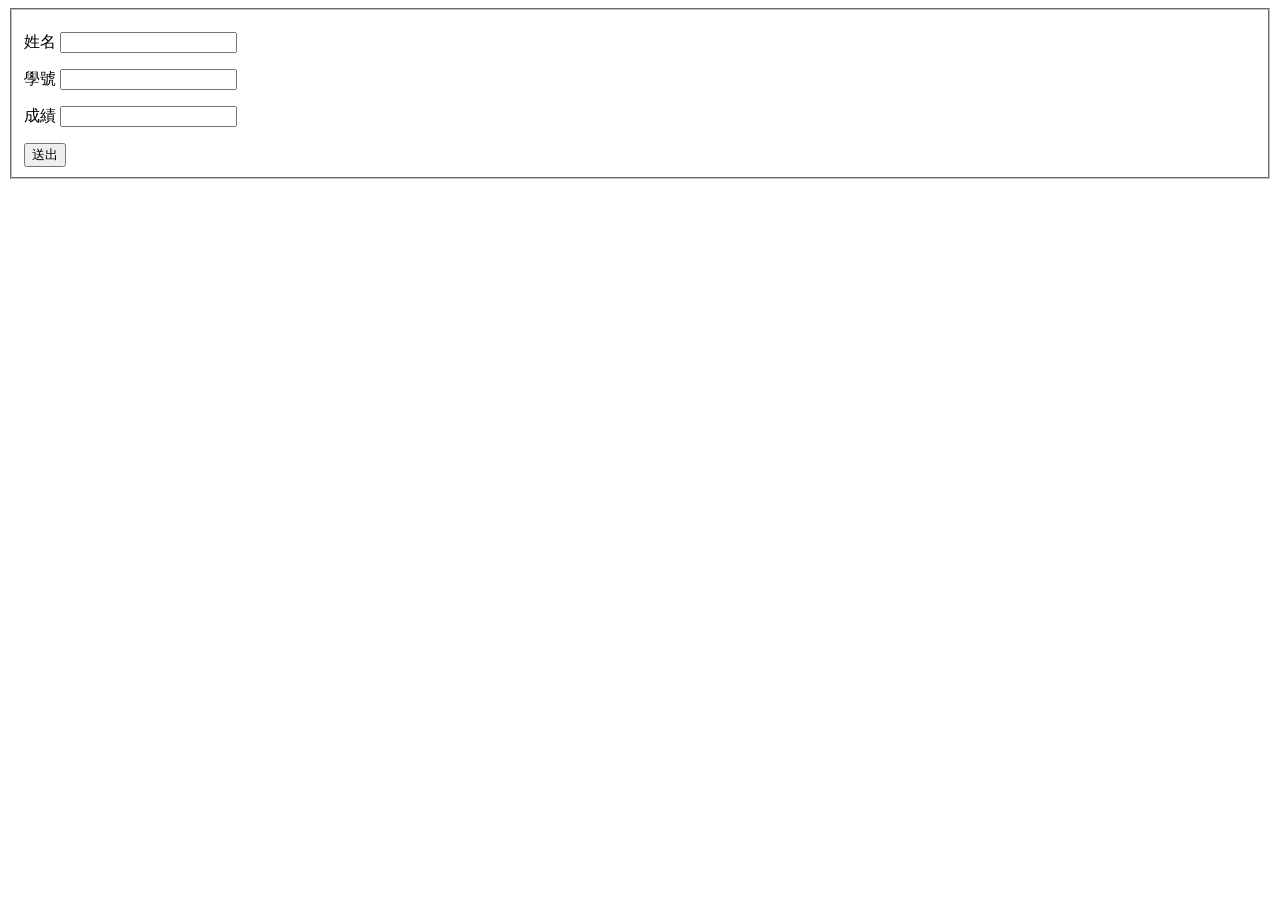
<file: 2024-0406learn.html>
<!DOCTYPE html>
<html lang="en">

<head>
    <meta charset="UTF-8">
    <meta name="viewport" content="width=device-width, initial-scale=1.0">
    <title>Document</title>
</head>

<body>
    <form action="2024-0406learn.php" method="post">
        <fieldset>
            <p>
                <label for="name">姓名</label>
                <input type="text" name="name" id="">
            </p>
            <p>
                <label for="number">學號</label>
                <input type="number" name="number" id="">
            </p>
            <p>
                <label for="score">成績</label>
                <input type="number" name="score" id="">
            </p>
            <input type="submit" value="送出">
        </fieldset>
    </form>
</body>

</html>
</file>
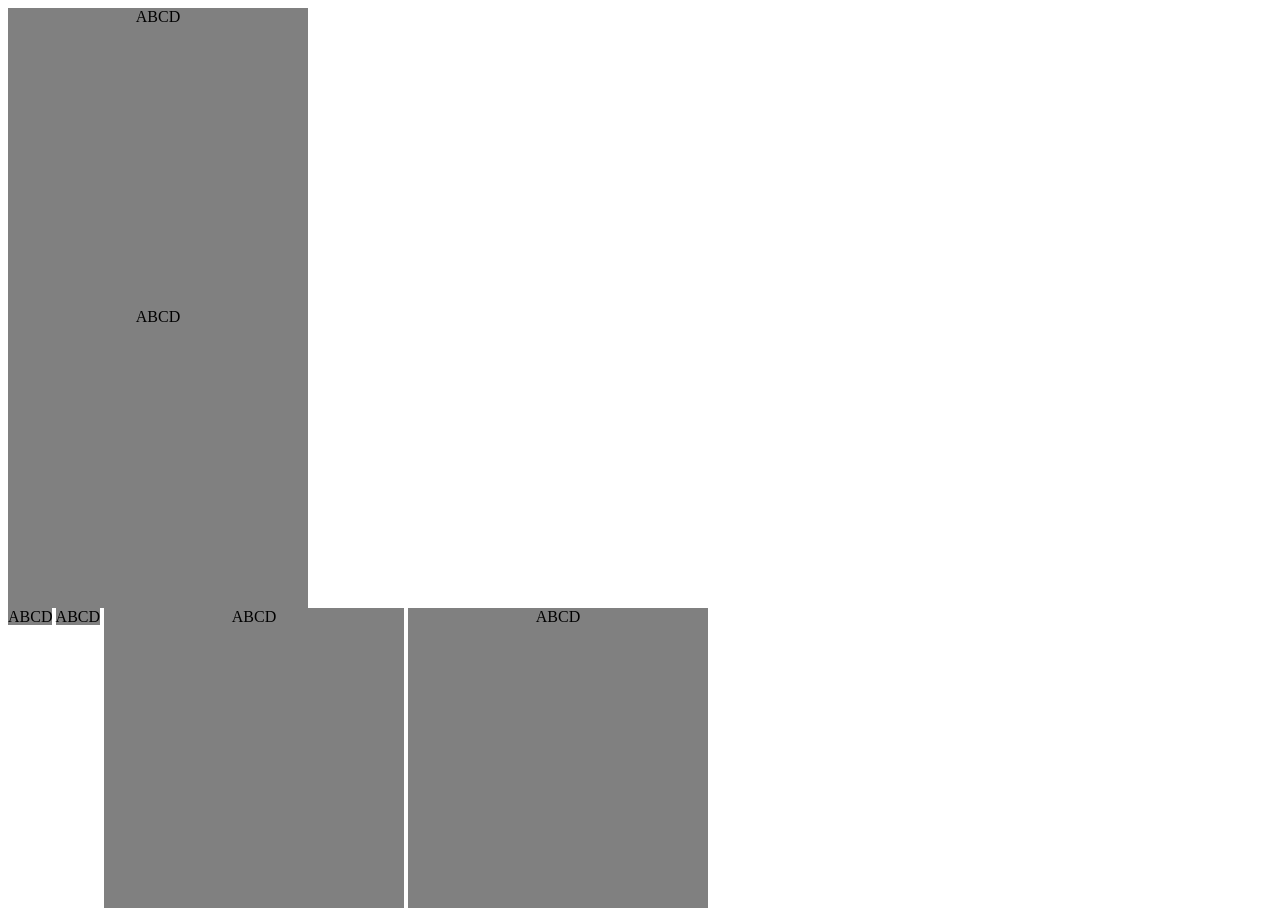
<file: 20240418/test.html>
<!DOCTYPE html>
<html lang="en">
<head>
  <meta charset="UTF-8">
  <meta name="viewport" content="width=device-width, initial-scale=1.0">
  <title>Document</title>
  <style>
    div {
      width: 300px;
      height: 300px;
      background: gray;
      text-align: center;
    }
    span {
      text-align: center;
      width: 300px;
      height: 300px;
      background: gray;
    }
    .inline-block {
      display: inline-block;
    }
  </style>
</head>
<body>
  <div>ABCD</div>
  <div>ABCD</div>
  <span>ABCD</span>
  <span>ABCD</span>
  <div class="inline-block">ABCD</div>
  <div class="inline-block">ABCD</div>
</body>
</html>
</file>
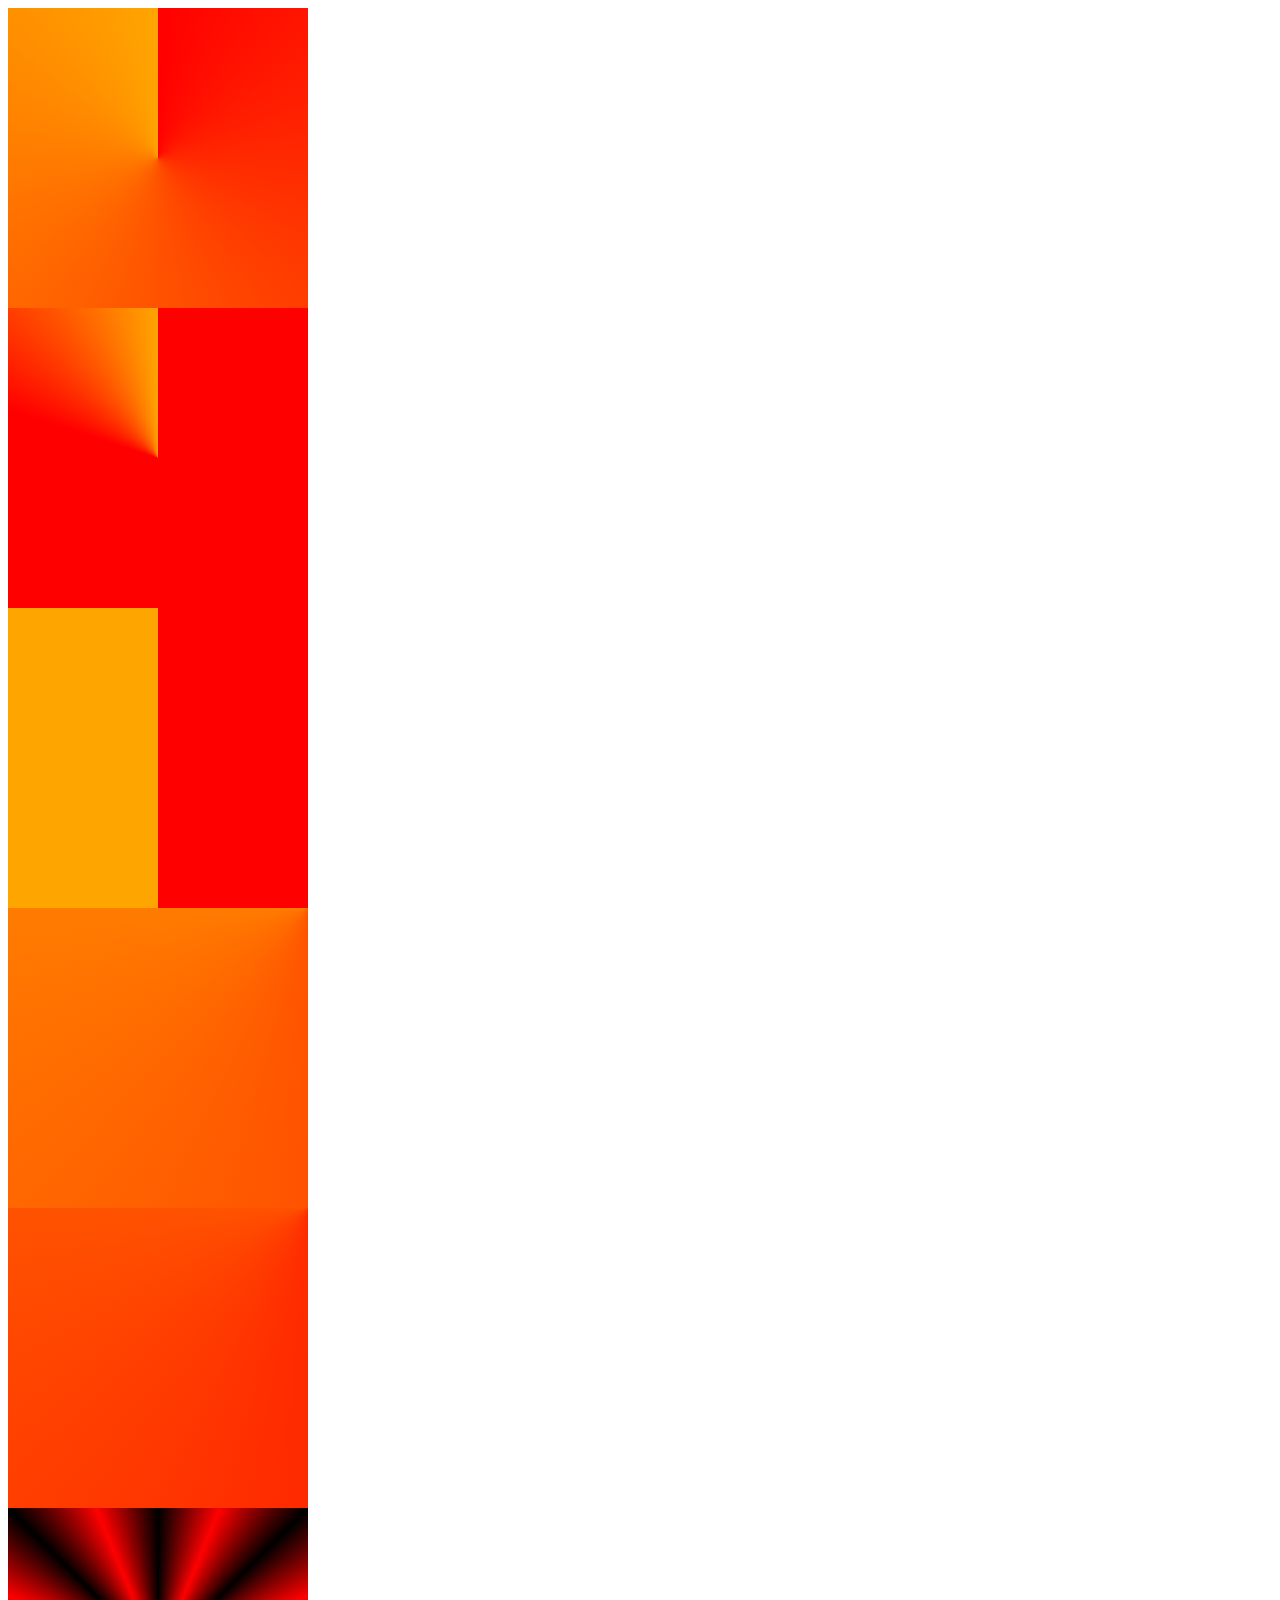
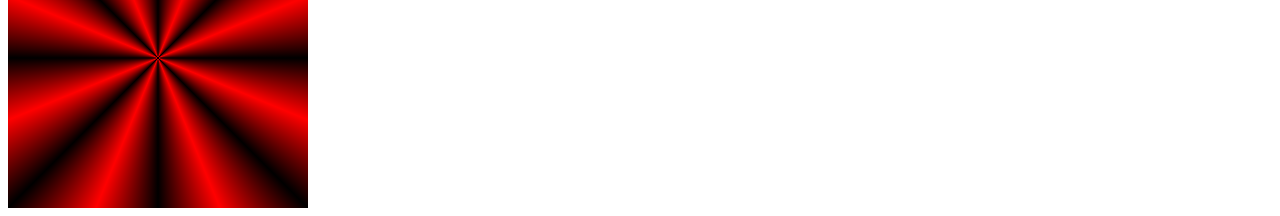
<file: 20240418/圓錐漸層.html>
<!DOCTYPE html>
<html lang="en">
<head>
  <meta charset="UTF-8">
  <meta name="viewport" content="width=device-width, initial-scale=1.0">
  <title>Document</title>
  <style>
    #div1 {
      width: 300px;
      height: 300px;
      background-image: conic-gradient(red, orange);
    }
    #div2 {
      width: 300px;
      height: 300px;
      /* background-image: conic-gradient(red 270deg, orange); */
      background-image: conic-gradient(red 80%, orange);
    }
    #div3 {
      width: 300px;
      height: 300px;
      /* background-image: conic-gradient(red 270deg, orange); */
      background-image: conic-gradient(red 50%, orange 50%);
    }
    #div4 {
      width: 300px;
      height: 300px;
      /* at 設定圓心位置 */
      background-image: conic-gradient(at right top, red, orange);
    }
    #div5 {
      width: 300px;
      height: 300px;
      /* from 設定第一個顏色的開始角度*/
      background-image: conic-gradient(from 90deg at right top, red, orange);
    }
    #div6 {
      width: 300px;
      height: 300px;
      background-image: repeating-conic-gradient(black 0deg, red 22.5deg, red 22.5deg, black 45deg);
      /* background-image: repeating-conic-gradient(black 0deg, black 22.5deg, red 22.5deg, red 45deg); */
    }
  </style>
</head>
<body>
  <div id="div1"></div>
  <div id="div2"></div>
  <div id="div3"></div>
  <div id="div4"></div>
  <div id="div5"></div>
  <div id="div6"></div>
</body>
</html>
</file>
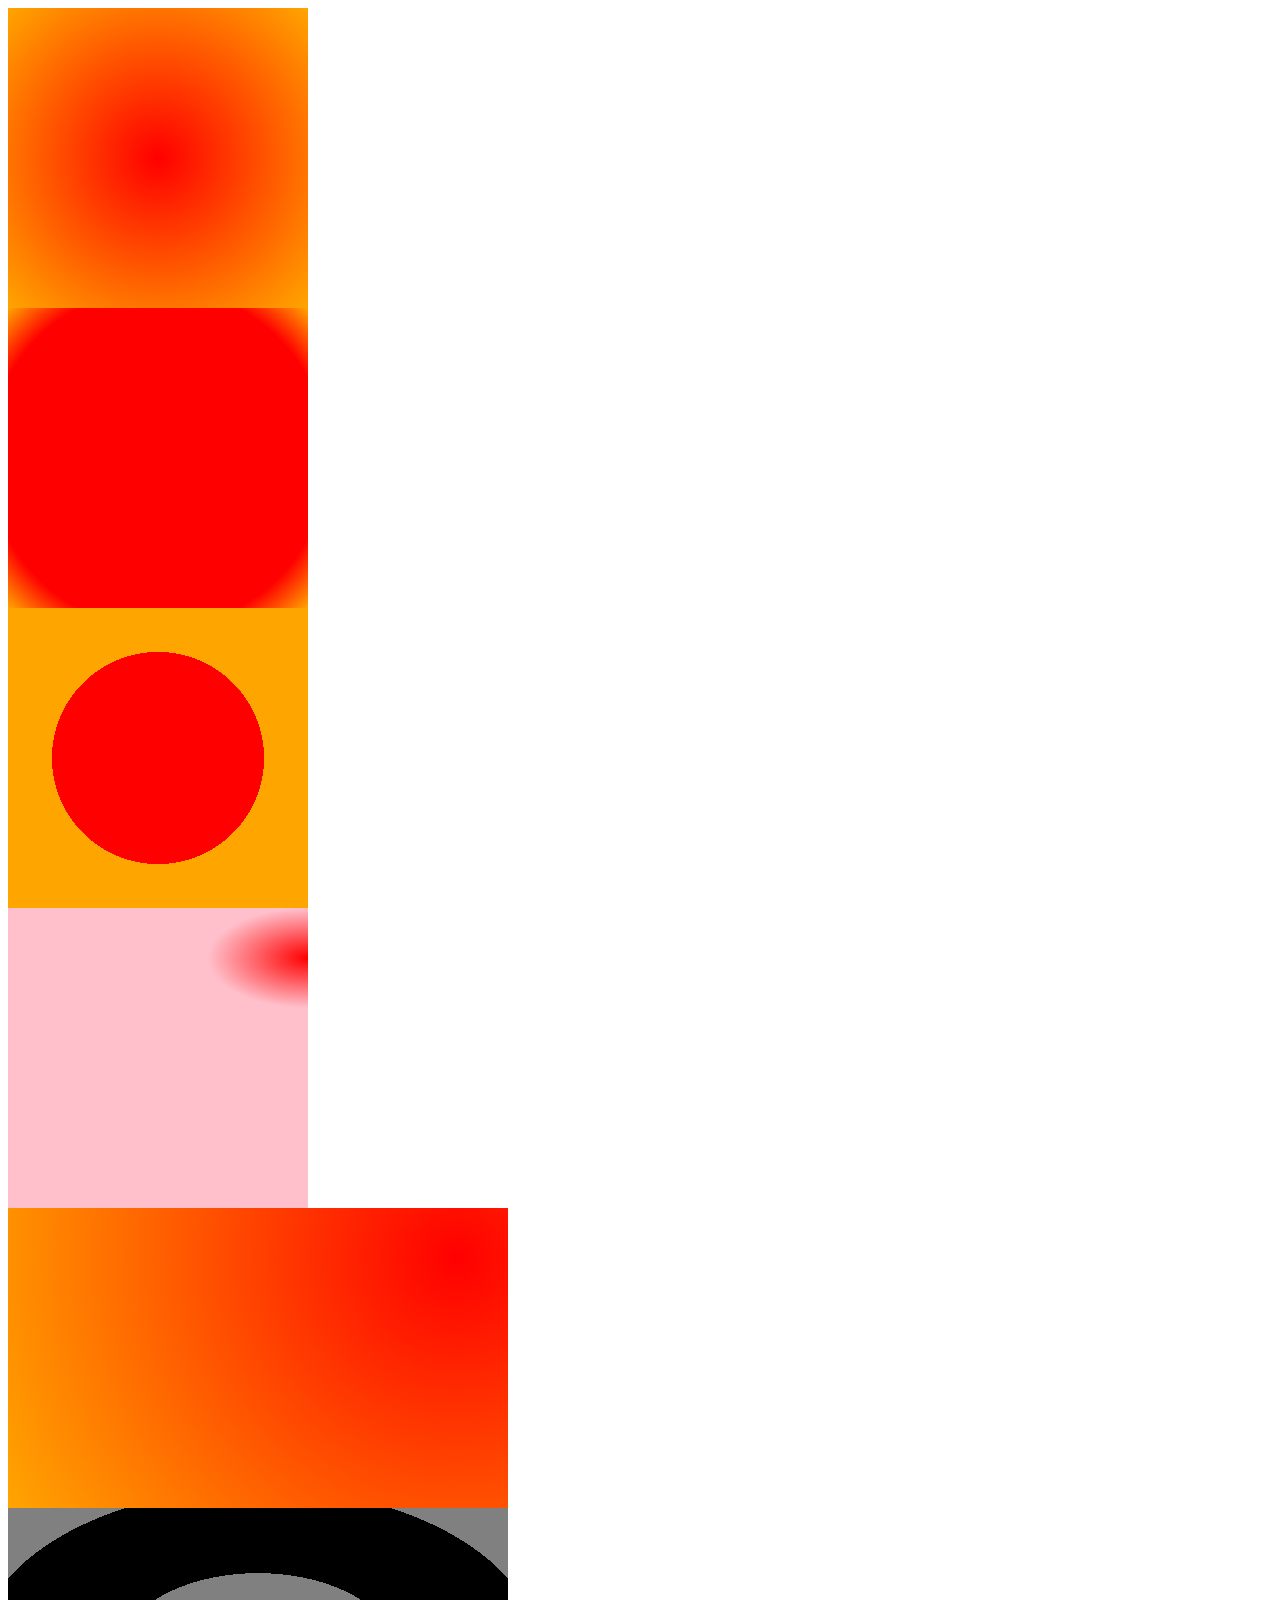
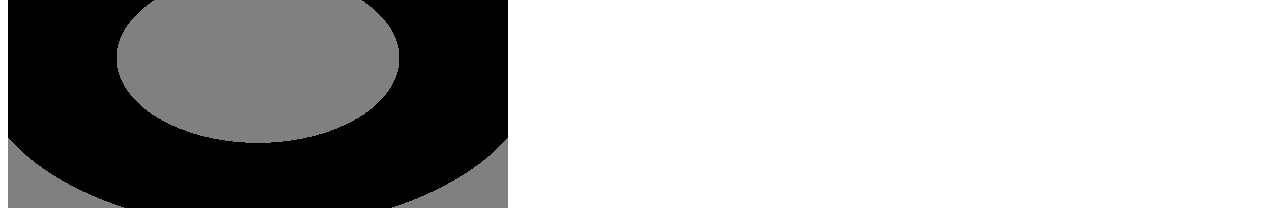
<file: 20240418/放射漸層.html>
<!DOCTYPE html>
<html lang="en">
<head>
  <meta charset="UTF-8">
  <meta name="viewport" content="width=device-width, initial-scale=1.0">
  <title>Document</title>
  <style>
    #div1 {
      width: 300px;
      height: 300px;
      background-image: radial-gradient(red, orange);
    }
    #div2 {
      width: 300px;
      height: 300px;
      background-image: radial-gradient(red 80%, orange);
    }
    #div3 {
      width: 300px;
      height: 300px;
      background-image: radial-gradient(red 50%, orange 50%);
    }
    #div4 {
      width: 300px;
      height: 300px;
      /* 
        radial-gradient(形狀 尺寸 at 位置, 顏色...)
        形狀 circle ellipse
        circle 尺寸: 一個參數當半徑
        ellipse 尺寸: 兩個參數代表寬高
      */
      background-image: radial-gradient(ellipse 100px 50px at right 50px, red, pink);
    }
    #div5 {
      width: 500px;
      height: 300px;
      /*
        圓形尺寸
        closest-corner 最近的角
        closest-side 最近的邊
        farthest-corner 最遠的角
        farthest-side 最遠的邊
      */
      /* background-image: radial-gradient(circle 50px at 450px 50px, red, orange); */
      background-image: radial-gradient(circle farthest-corner at 450px 50px, red, orange);
    }
    #div6 {
      width: 500px;
      height: 300px;
      background-image: repeating-radial-gradient(gray 0%, gray 40%, black 40%, black 80%);
    }
  </style>
</head>
<body>
  <div id="div1"></div>
  <div id="div2"></div>
  <div id="div3"></div>
  <div id="div4"></div>
  <div id="div5"></div>
  <div id="div6"></div>
</body>
</html>
</file>
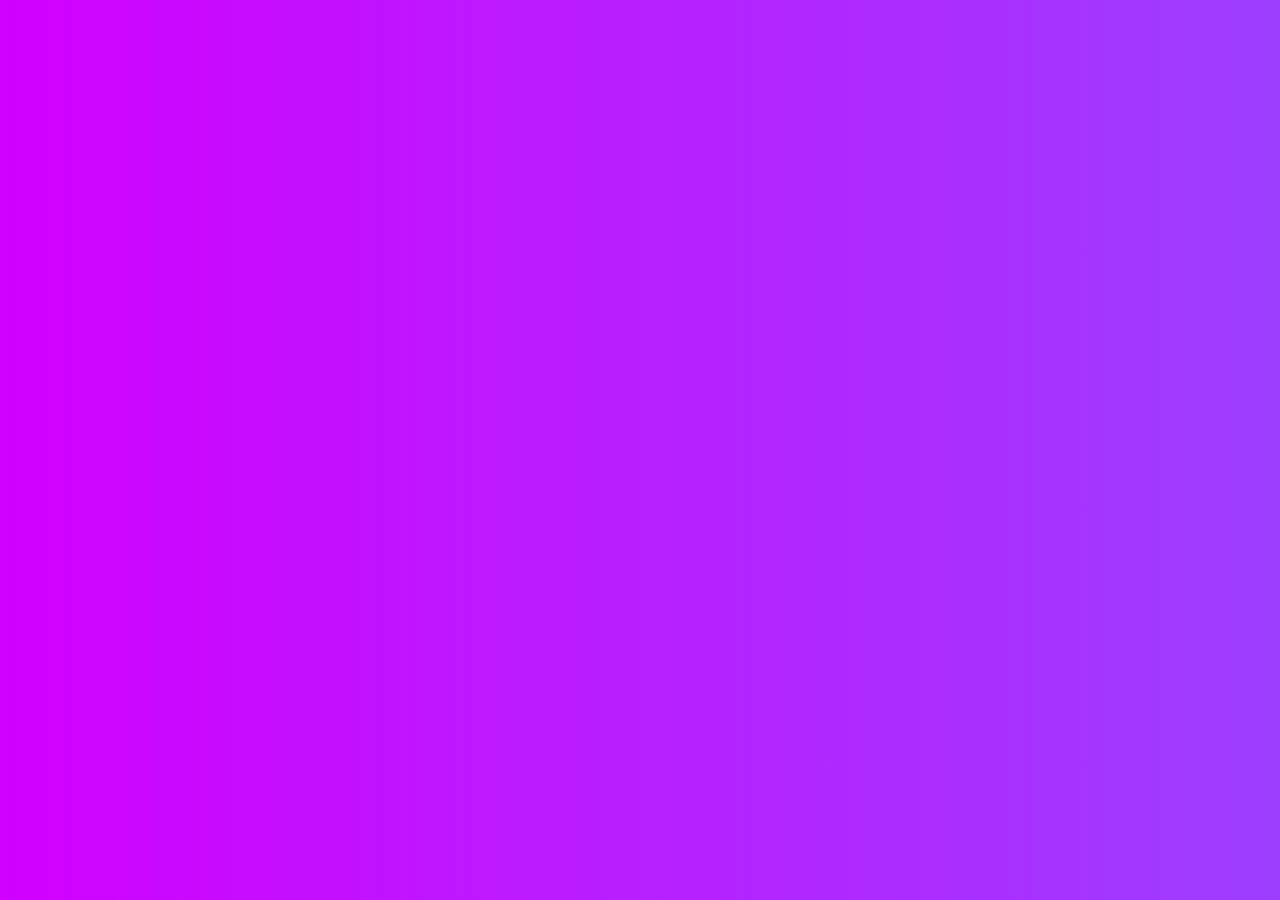
<file: 20240418/漸層動畫.html>
<!DOCTYPE html>
<html lang="en">
<head>
  <meta charset="UTF-8">
  <meta name="viewport" content="width=device-width, initial-scale=1.0">
  <title>Document</title>
  <style>
    body {
      margin: 0;
      background-image: linear-gradient(90deg, rgb(209, 0, 255), rgb(0, 249, 255));
      background-size: 400% 400%;
      width: 100vw;
      height: 100vh;
      animation: move 15s ease infinite;
    }
    @keyframes move {
      0% {
        background-position: 0% 50%;
      }
      50% {
        background-position: 100% 50%;
      }
      100% {
        background-position: 0% 50%;
      }
    }
  </style>
</head>
<body>
</body>
</html>
</file>
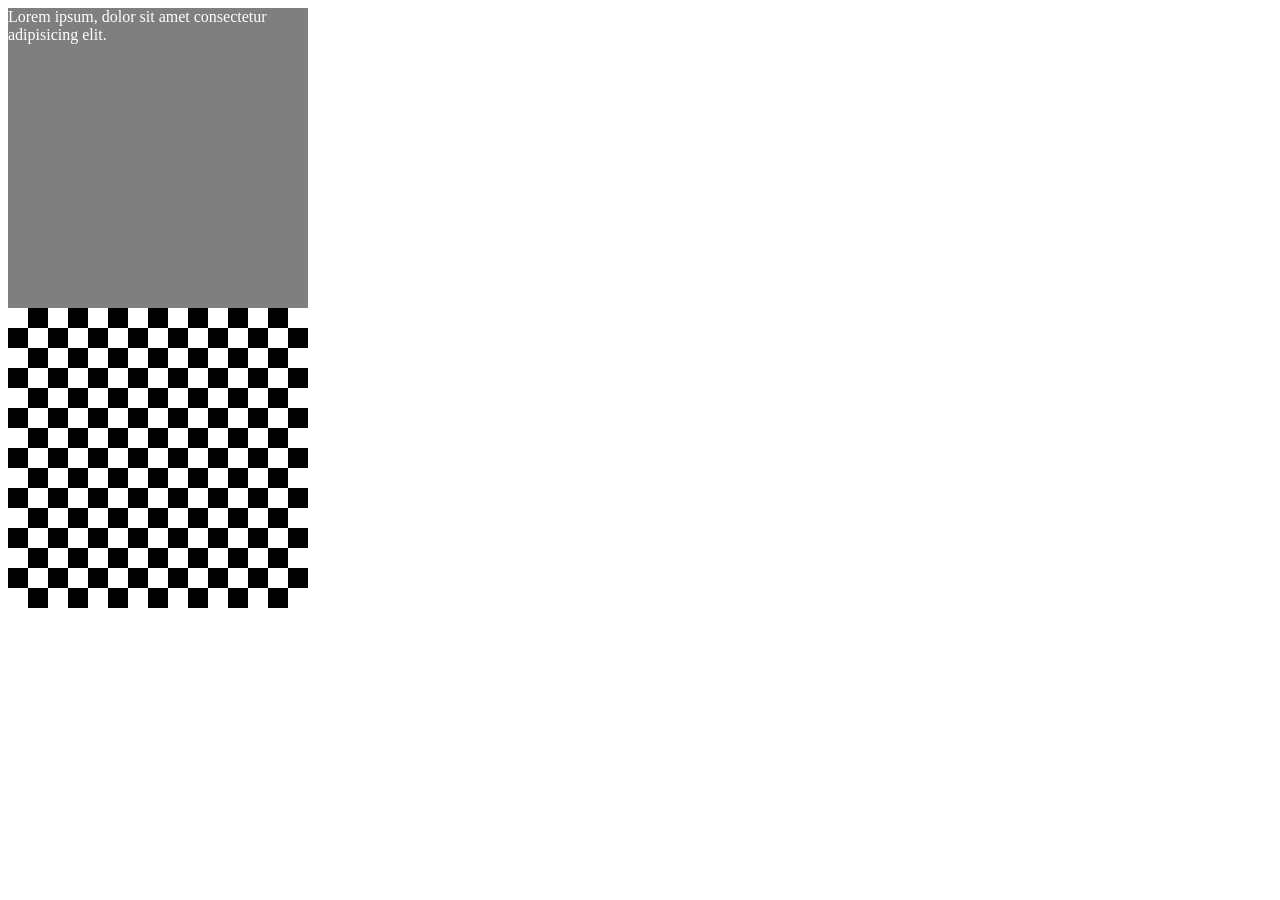
<file: 20240418/漸層應用.html>
<!DOCTYPE html>
<html lang="en">
<head>
  <meta charset="UTF-8">
  <meta name="viewport" content="width=device-width, initial-scale=1.0">
  <title>Document</title>
  <style>
    #div1 {
      width: 300px;
      height: 300px;
      background-image: linear-gradient(rgba(0,0,0,0.5), rgba(0,0,0,0.5)), url("https://picsum.photos/id/2/300/300");
      /* background-image: linear-gradient(to bottom right, rgba(0,0,0,0.5) 50%, transparent 50%), url("https://picsum.photos/id/2/300/300"); */
      color: white;
    }
    #div2 {
      width: 300px;
      height: 300px;
      background-image: repeating-conic-gradient(black 0deg, black 90deg, white 90deg, white 180deg);
      background-size: 40px 40px;
    }
  </style>
</head>
<body>
  <div id="div1">Lorem ipsum, dolor sit amet consectetur adipisicing elit.</div>
  <div id="div2"></div>
</body>
</html>
</file>
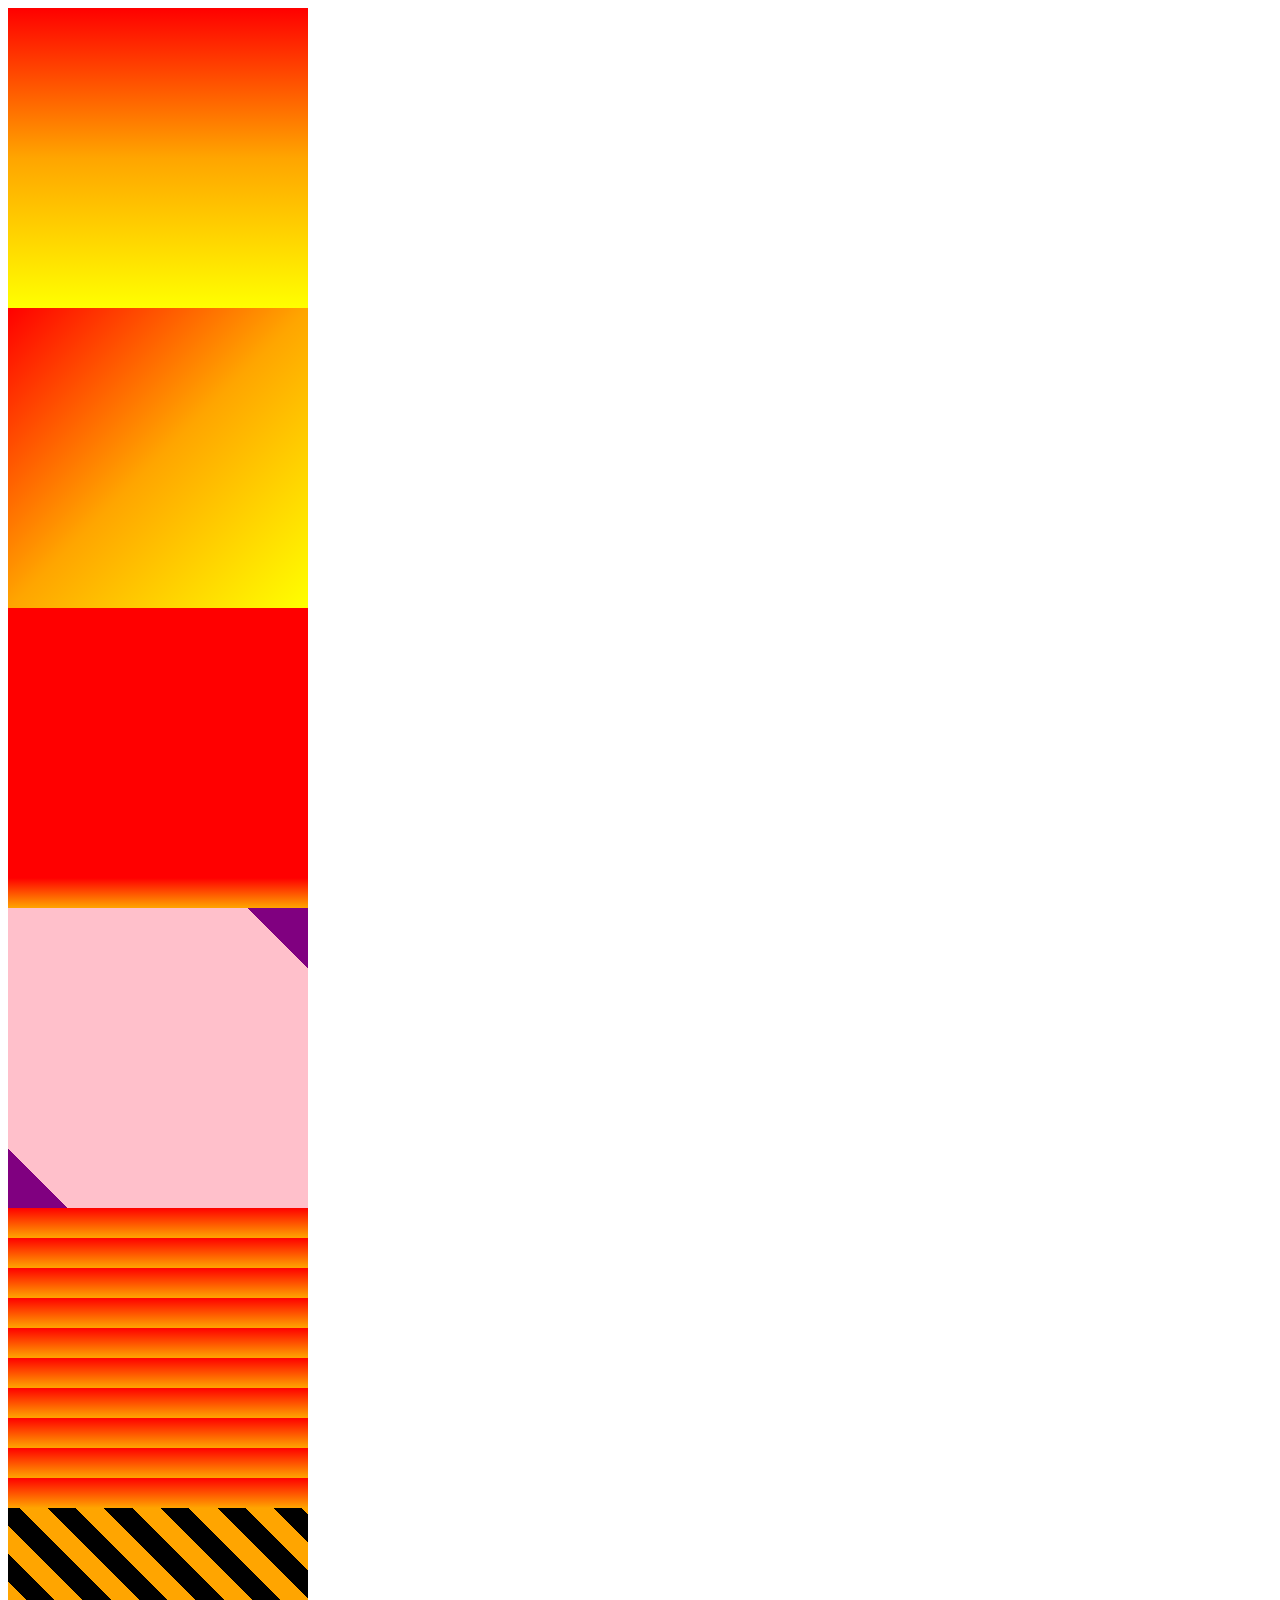
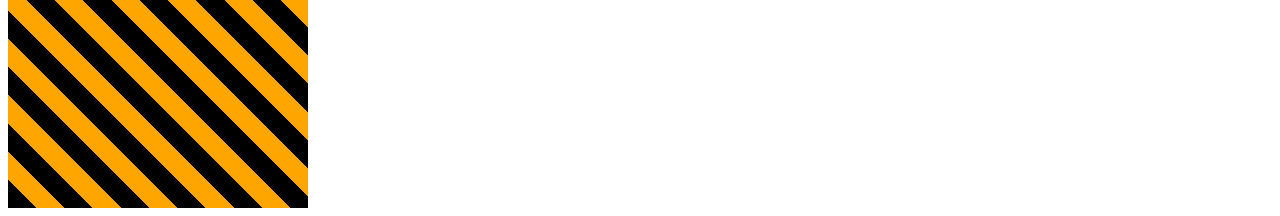
<file: 20240418/線性漸層.html>
<!DOCTYPE html>
<html lang="en">
<head>
  <meta charset="UTF-8">
  <meta name="viewport" content="width=device-width, initial-scale=1.0">
  <title>Document</title>
  <style>
    #div1 {
      width: 300px;
      height: 300px;
      /* linear-gradient 線性漸層 */
      /* linear-gradient(顏色1, 顏色2, ...) */
      background-image: linear-gradient(red, orange, yellow);
    }
    #div2 {
      width: 300px;
      height: 300px;
      /*
        to top = 0deg / 360deg
        to right = 90deg
        to bottom = 180deg
        to left = 270deg
      */
      /* background-image: linear-gradient(45deg, red, orange, yellow); */
      background-image: linear-gradient(to bottom right, red, orange, yellow);
    }
    #div3 {
      width: 300px;
      height: 300px;
      /* linear-gradient(顏色1 漸變位置, 顏色2 漸變位置...) */
      /* 漸變位置可以是 % 或是 px */
      /* background-image: linear-gradient(red 200px, orange); */
      background-image: linear-gradient(red 90%, orange);
    }
    #div4 {
      width: 300px;
      height: 300px;
      /* 如果漸變位置相同，會有明顯的分隔線 */
      /* background-image: linear-gradient(red 50%, orange 50%); */
      background-image: linear-gradient(45deg, purple 10%, pink 10%, pink 90%, purple 90%);
    }
    #div5 {
      width: 300px;
      height: 300px;
      /* repeating 重複 */
      /* 如果漸層不夠大，會重複填滿區域 */
      background-image: repeating-linear-gradient(red, orange 10%);
    }
    #div6 {
      width: 300px;
      height: 300px;
      background-image: repeating-linear-gradient(45deg, black 0px, black 20px, orange 20px, orange 40px);
    }
  </style>
</head>
<body>
  <div id="div1"></div>
  <div id="div2"></div>
  <div id="div3"></div>
  <div id="div4"></div>
  <div id="div5"></div>
  <div id="div6"></div>
</body>
</html>
</file>
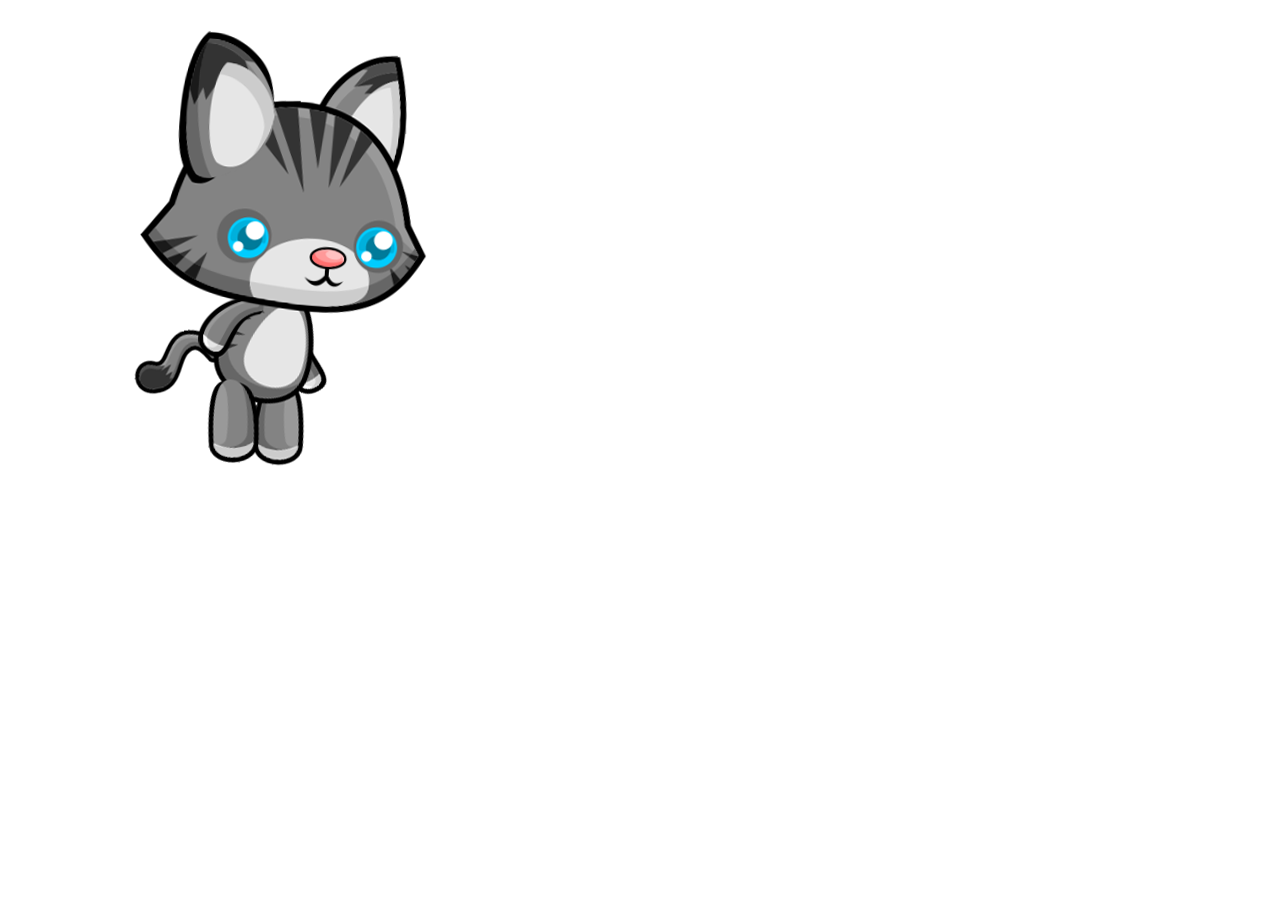
<file: 20240418/貓動畫.html>
<!DOCTYPE html>
<html lang="en">
<head>
  <meta charset="UTF-8">
  <meta name="viewport" content="width=device-width, initial-scale=1.0">
  <title>Document</title>
  <style>
    #cat {
      width: 545px;
      height: 480px;
      background-image: url(./cat.png);
      animation: move .7s steps(8, end) infinite;
    }
    @keyframes move {
      0% {
        background-position: 0 0;
      }
      100% {
        background-position: -4360px 0;
      }
    }
  </style>
</head>
<body>
  <div id="cat"></div>
</body>
</html>
</file>
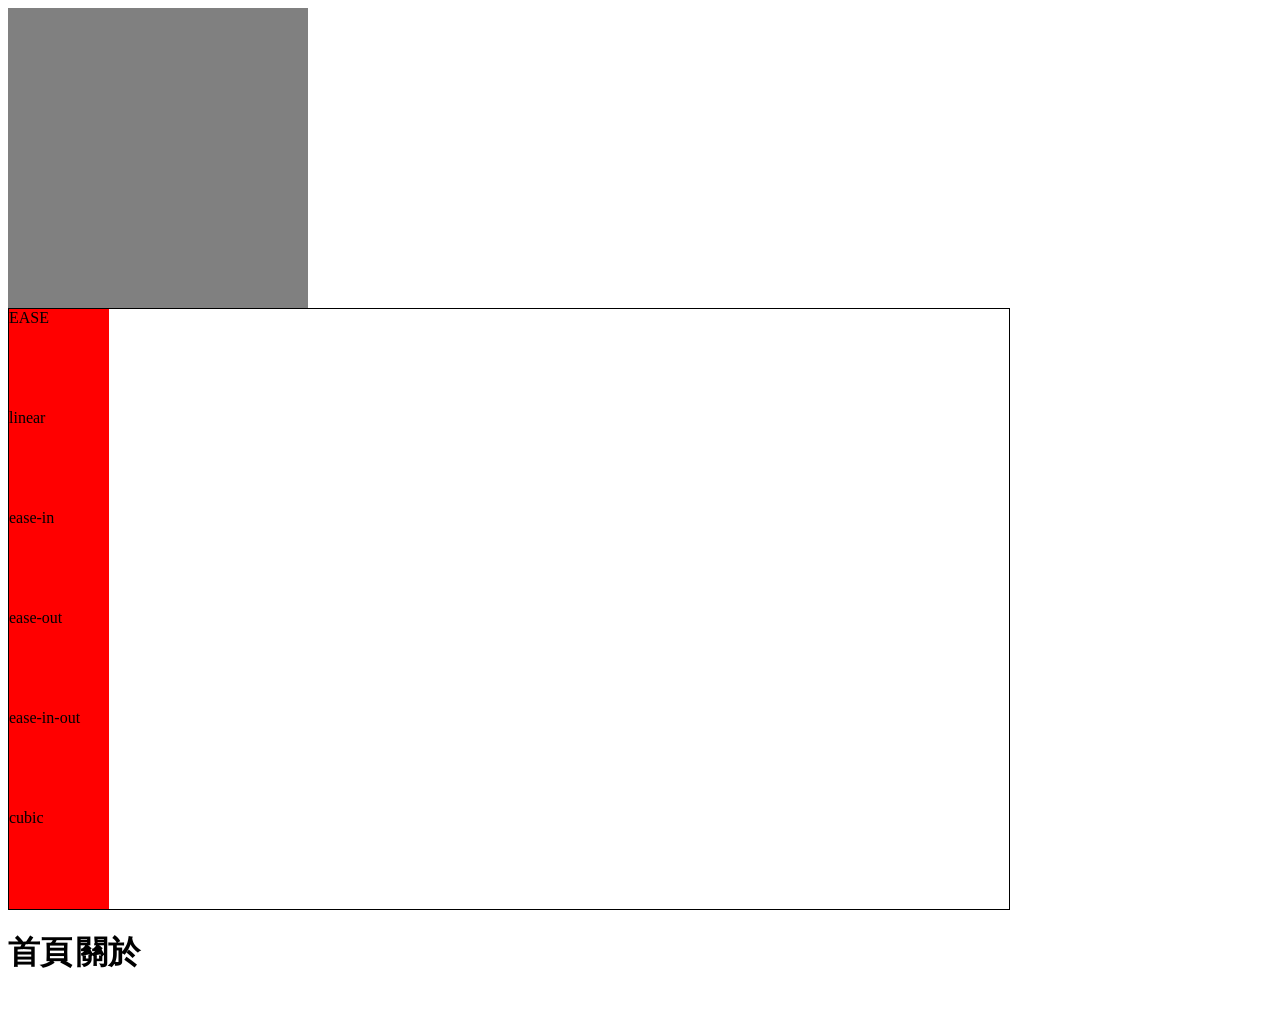
<file: 20240418/轉場.html>
<!DOCTYPE html>
<html lang="en">
<head>
  <meta charset="UTF-8">
  <meta name="viewport" content="width=device-width, initial-scale=1.0">
  <title>Document</title>
  <style>
    #div1 {
      width: 300px;
      height: 300px;
      background: gray;
      /* transition: 樣式1 時間 速度 延遲, 樣式2 時間 速度 延遲 */
      /* all 代表全部樣式 */
      transition: width 1s, background 2s;
    }
    #div1:hover {
      width: 500px;
      background: red;
    }
    #container {
      width: 1000px;
      height: 600px;
      border: 1px solid black;
      position: relative;
    }
    #container div {
      position: absolute;
      width: 100px;
      height: 100px;
      background: red;
      left: 0px;
    }
    #container:hover div {
      /* calc 不同尺寸單位的運算，四則運算符號前後都要有空白 */
      left: calc(100% - 100px);
    }
    #ease {
      transition: left 5s ease;
    }
    #linear {
      top: 100px;
      transition: left 5s linear;
    }
    #ease-in {
      top: 200px;
      transition: left 5s ease-in;
    }
    #ease-out {
      top: 300px;
      transition: left 5s ease-out;
    }
    #ease-in-out {
      top: 400px;
      transition: left 5s ease-in-out;
    }
    #cubic {
      top: 500px;
      /* https://cubic-bezier.com */
      transition: left 5s cubic-bezier(.53,1.18,.86,-0.42);
    }
    .nav::after {
      content: "";
      display: block;
      width: 0%;
      height: 5px;
      background: black;
      /* transition: width .5s ease 1s; */
      transition: width .5s;
      margin: auto;
    }
    .nav:hover::after {
      width: 100%;
    }
    h1 {
      display: inline-block;
    }
  </style>
</head>
<body>
  <div id="div1"></div>
  <div id="container">
    <div id="ease">EASE</div>
    <div id="linear">linear</div>
    <div id="ease-in">ease-in</div>
    <div id="ease-out">ease-out</div>
    <div id="ease-in-out">ease-in-out</div>
    <div id="cubic">cubic</div>
  </div>
  <h1 class="nav">首頁</h1>
  <h1 class="nav">關於</h1>
</body>
</html>
</file>
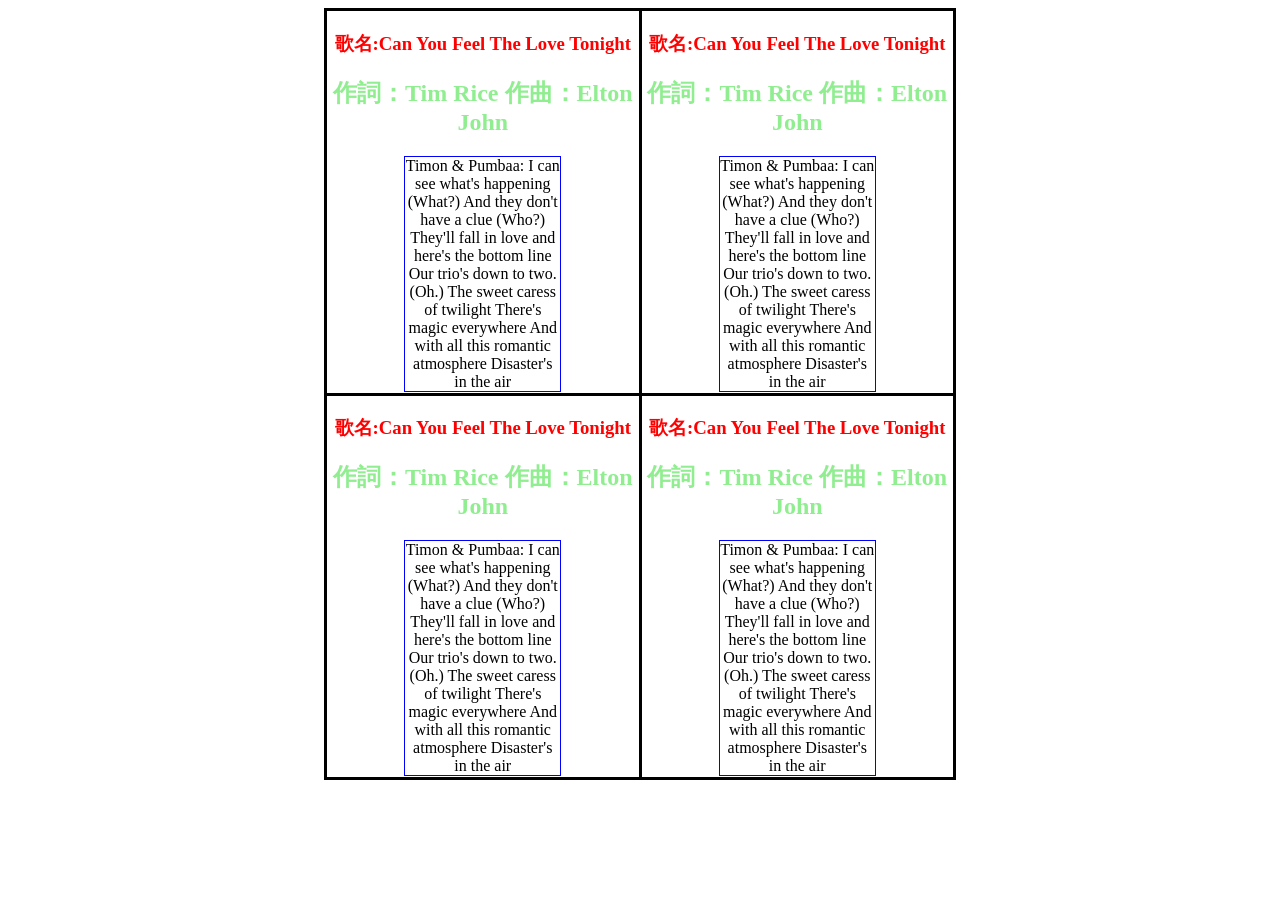
<file: html_learn/2024-0411schoo.html>
<!DOCTYPE html>
<html lang="en">

<head>
    <meta charset="UTF-8">
    <meta name="viewport" content="width=device-width, initial-scale=1.0">
    <title>Document</title>
    <style>
        * {
            overflow: hidden;
        }

        table {
            width: 50%;
            border-collapse: collapse;
            text-align: center;
            margin: auto;

        }

        tr,
        td {
            border: solid;
        }

        .container>.songname {
            color: red;
        }

        .container>.songindex {
            color: lightgreen;
        }

        .container>.song {
            border: 1px solid blue;
            width: 50%;
            margin: auto;
        }
    </style>
</head>

<body>

</body>
<table>
    <tr>
        <td>
            <div class="container">
                <h3 class="songname">歌名:Can You Feel The Love Tonight</h3>
                <h2 class="songindex">作詞：Tim Rice 作曲：Elton John</h2>
                <p class="song">Timon & Pumbaa:
                    I can see what's happening
                    (What?)
                    And they don't have a clue
                    (Who?)
                    They'll fall in love and here's the bottom line
                    Our trio's down to two.
                    (Oh.)
                    The sweet caress of twilight
                    There's magic everywhere
                    And with all this romantic atmosphere
                    Disaster's in the air</p>
            </div>
        </td>
        <td>
            <div class="container">
                <h3 class="songname">歌名:Can You Feel The Love Tonight</h3>
                <h2 class="songindex">作詞：Tim Rice 作曲：Elton John</h2>
                <p class="song">Timon & Pumbaa:
                    I can see what's happening
                    (What?)
                    And they don't have a clue
                    (Who?)
                    They'll fall in love and here's the bottom line
                    Our trio's down to two.
                    (Oh.)
                    The sweet caress of twilight
                    There's magic everywhere
                    And with all this romantic atmosphere
                    Disaster's in the air</p>
            </div>
        </td>
    </tr>
    <tr>
        <td>
            <div class="container">
                <h3 class="songname">歌名:Can You Feel The Love Tonight</h3>
                <h2 class="songindex">作詞：Tim Rice 作曲：Elton John</h2>
                <p class="song">Timon & Pumbaa:
                    I can see what's happening
                    (What?)
                    And they don't have a clue
                    (Who?)
                    They'll fall in love and here's the bottom line
                    Our trio's down to two.
                    (Oh.)
                    The sweet caress of twilight
                    There's magic everywhere
                    And with all this romantic atmosphere
                    Disaster's in the air</p>
            </div>
        </td>
        <td>
            <div class="container">
                <h3 class="songname">歌名:Can You Feel The Love Tonight</h3>
                <h2 class="songindex">作詞：Tim Rice 作曲：Elton John</h2>
                <p class="song">Timon & Pumbaa:
                    I can see what's happening
                    (What?)
                    And they don't have a clue
                    (Who?)
                    They'll fall in love and here's the bottom line
                    Our trio's down to two.
                    (Oh.)
                    The sweet caress of twilight
                    There's magic everywhere
                    And with all this romantic atmosphere
                    Disaster's in the air</p>
            </div>
        </td>
    </tr>
</table>


</div>

</html>
</file>
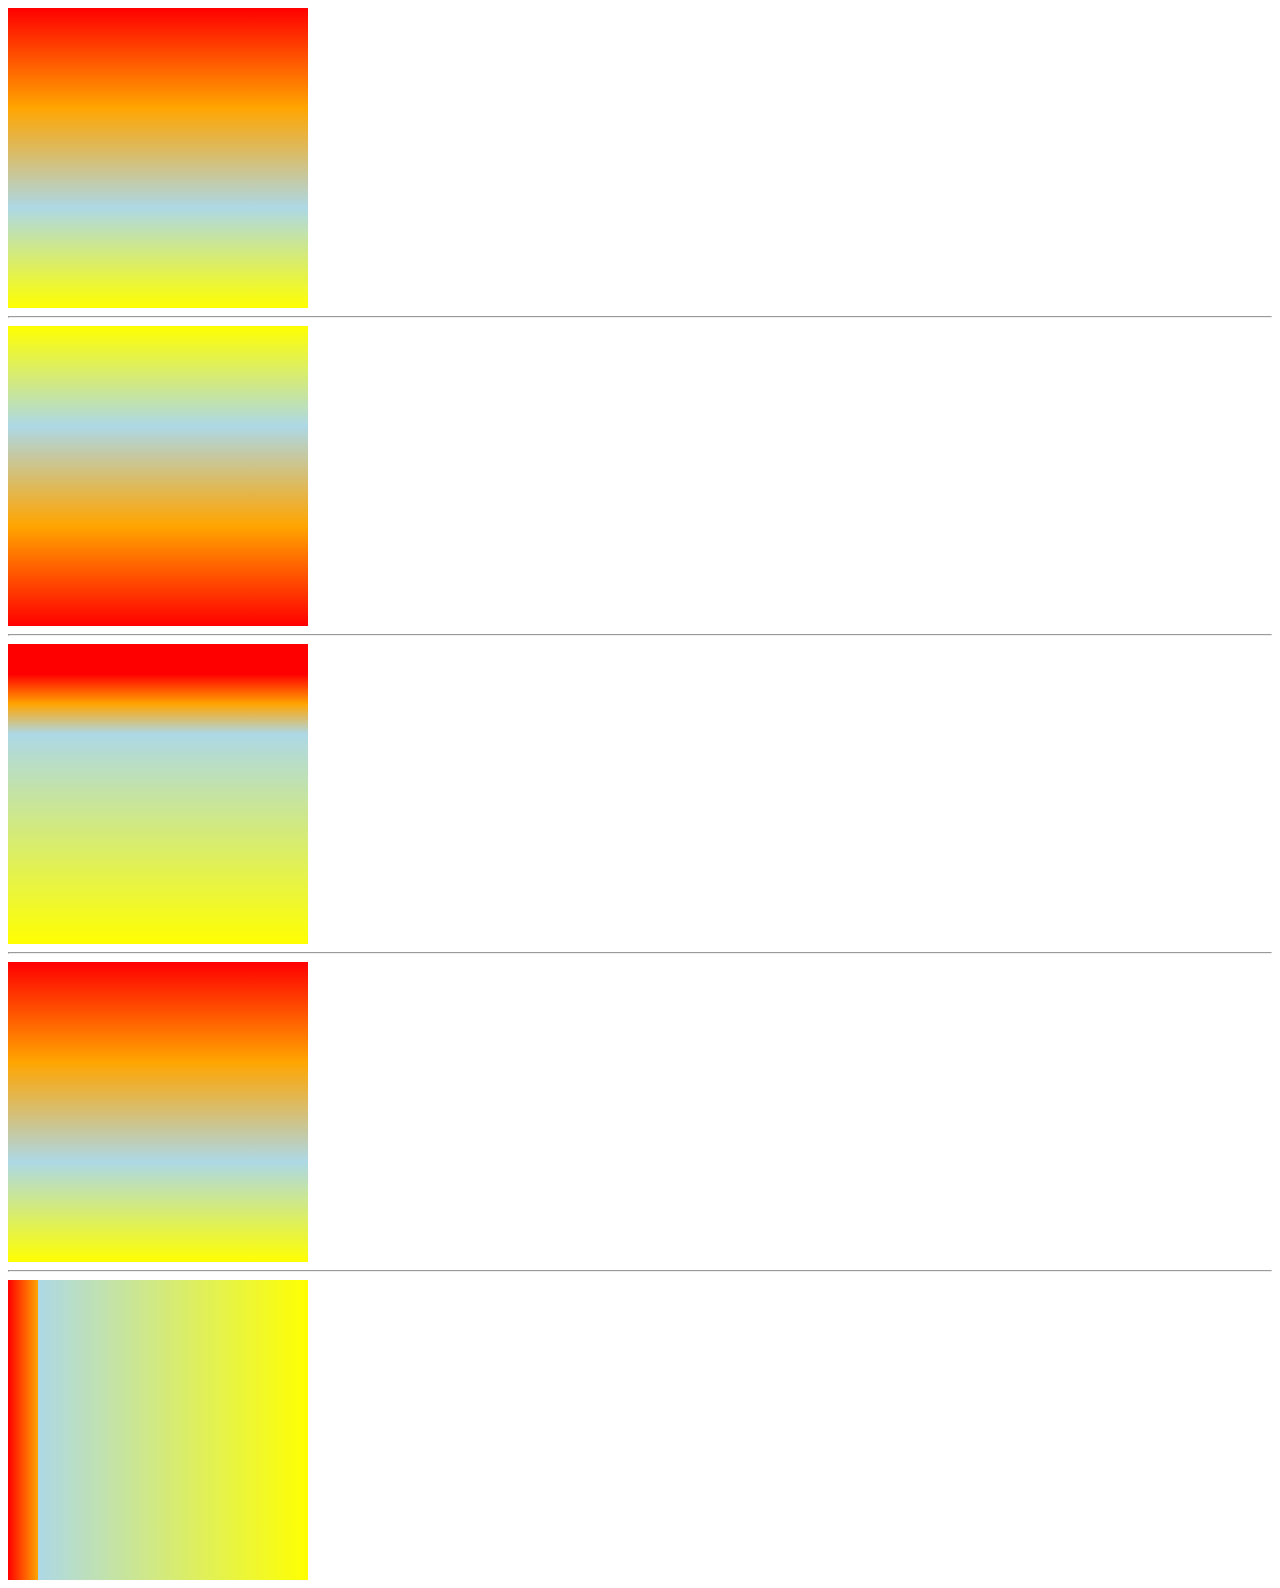
<file: html_learn/2024-0418school.html>
<!DOCTYPE html>
<html lang="en">

<head>
    <meta charset="UTF-8">
    <meta name="viewport" content="width=device-width, initial-scale=1.0">
    <title>線性漸層</title>
    <style>
        #div1 {
            width: 300px;
            height: 300px;
            /* 線性漸層 */
            /* linear-gradient(顏色1,顏色2......); */
            background-image: linear-gradient(red, orange, lightblue, yellow);
        }

        #div2 {
            width: 300px;
            height: 300px;
            /* 線性漸層 */
            /* linear-gradient(方向, 顏色1,顏色2......); */
            /* "方向參數 預設上到下 deg角度 or to方向 
            to top = 0deg/360deg  
            to right = 90deg  
            to bottom = 180deg 
            to left = 270deg" */
            background-image: linear-gradient(to top, red, orange, lightblue, yellow);
        }

        #div3 {
            width: 300px;
            height: 300px;
            /* 線性漸層 */
            /* linear-gradient(顏色1,顏色2......); 顏色後面+上%數可以調整比例*/
            background-image: linear-gradient(red 10%, orange 20%, lightblue 30%, yellow);
        }

        #div4 {
            width: 300px;
            height: 300px;
            /* 線性漸層 */
            /* linear-gradient(顏色1,顏色2......); */
            background-image: linear-gradient(red, orange, lightblue, yellow);
        }

        #div5 {
            width: 300px;
            height: 300px;

            background-image: repeating-linear-gradient(90deg, red, orange 10%, lightblue 10%, yellow);
        }
    </style>
</head>

<body>
    <div id="div1"></div>
    <hr>
    <div id="div2"></div>
    <hr>
    <div id="div3"></div>
    <hr>
    <div id="div4"></div>
    <hr>
    <div id="div5"></div>
</body>

</html>
</file>
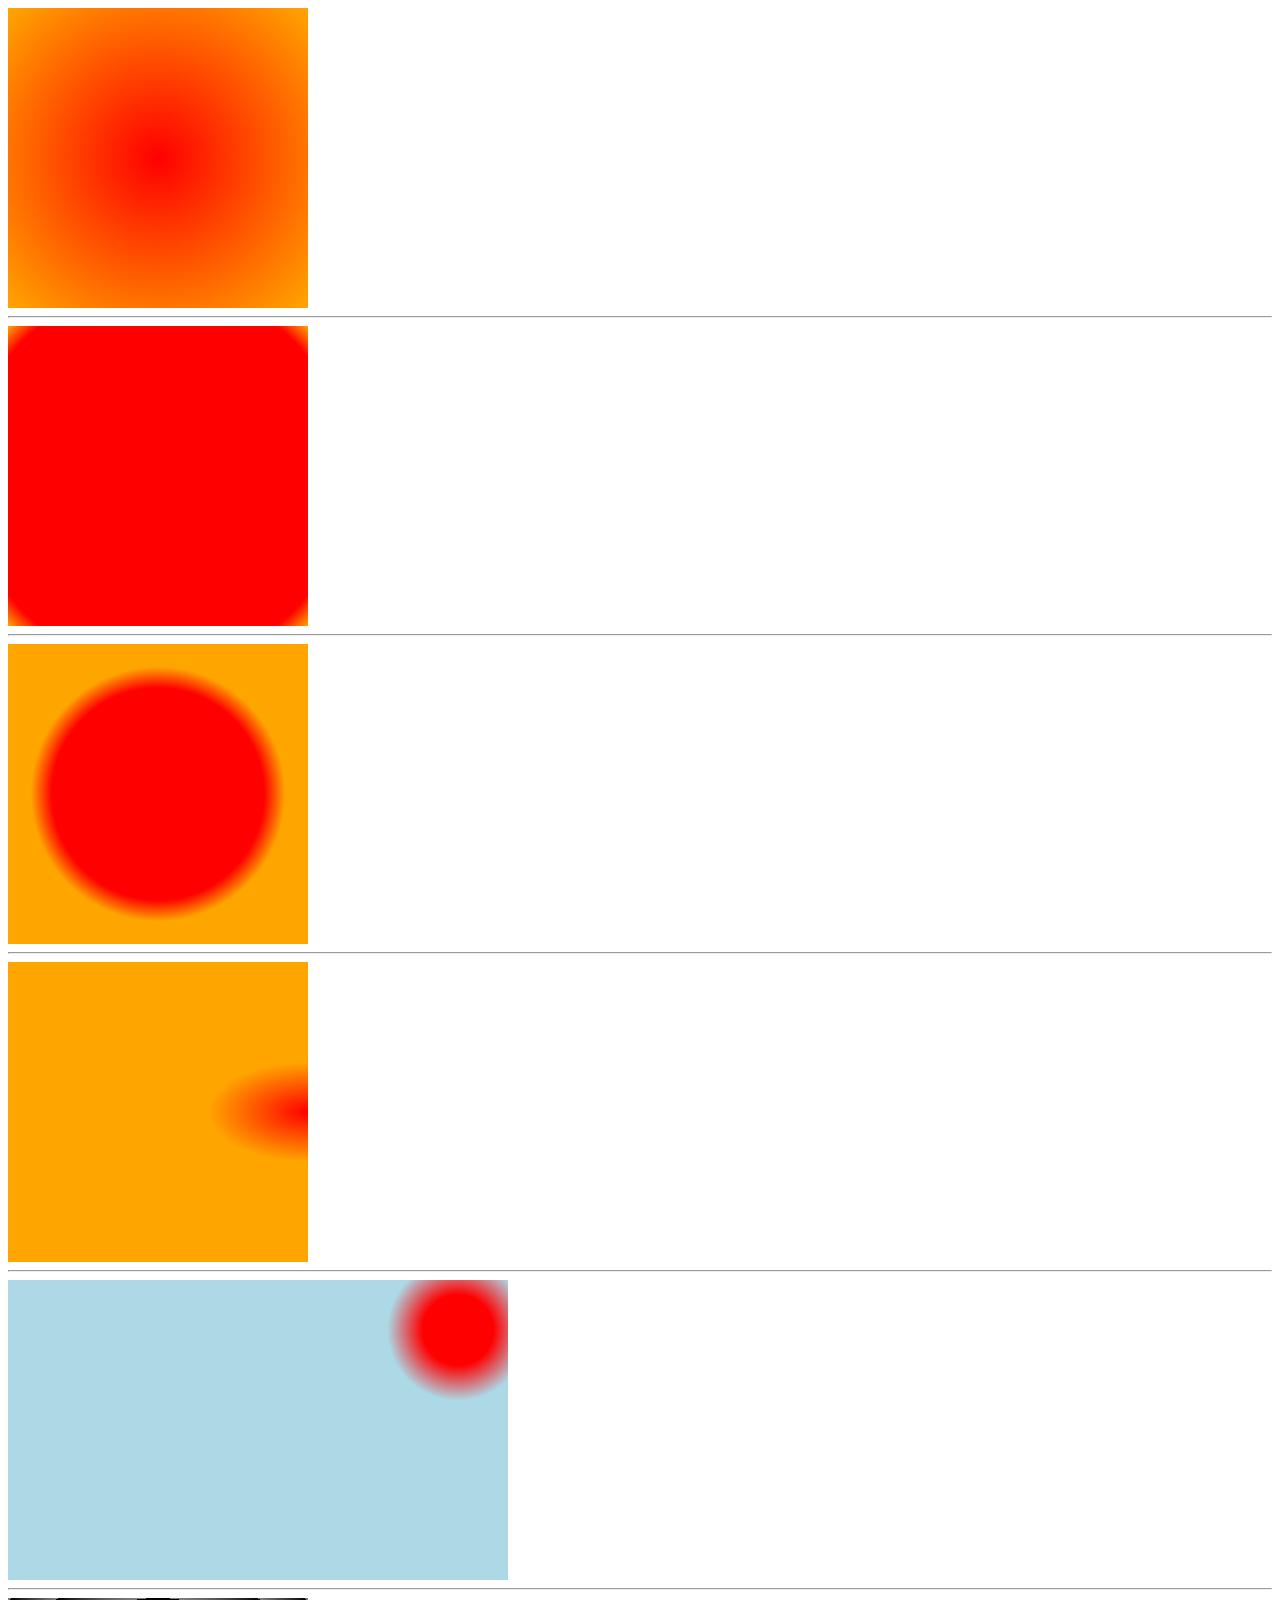
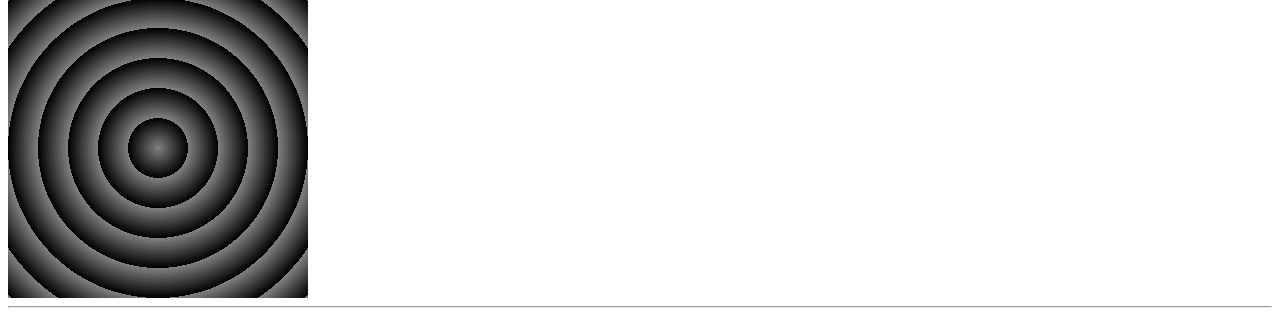
<file: html_learn/2024-0418school2.html>
<!DOCTYPE html>
<html lang="en">

<head>
    <meta charset="UTF-8">
    <meta name="viewport" content="width=device-width, initial-scale=1.0">
    <title>放射性漸層</title>
    <style>
        #div1 {
            width: 300px;
            height: 300px;
            background-image: radial-gradient(red, orange);
        }

        #div2 {
            width: 300px;
            height: 300px;
            background-image: radial-gradient(red 90%, orange);
        }

        #div3 {
            width: 300px;
            height: 300px;
            background-image: radial-gradient(red 50%, orange 60%);
        }

        #div4 {
            width: 300px;
            height: 300px;
            /* radial-gradient(形狀 尺寸 at 位置, 顏色....) */
            /* 
            形狀 cirle ellipse
            circle 尺寸: 一個參數當半徑
            ellipse 尺寸: 兩個參數代表寬高
             */
            background-image: radial-gradient(ellipse 100px 50px at right, red, orange);
        }

        #div5 {
            width: 500px;
            height: 300px;
            /* 
            圓形尺寸
            closest-corner 最近的角
            closest-side 最近的邊
            farhest-corner 最近的角
            farhest-sid 最近的邊 
            */
            background-image: radial-gradient(circle closest-corner at 450px 50px, red 50%, lightblue);
        }

        #div6 {
            width: 300px;
            height: 300px;
            background-image: repeating-radial-gradient(gray, black 30px);
        }
    </style>
</head>

<body>
    <div id="div1"></div>
    <hr>
    <div id="div2"></div>
    <hr>
    <div id="div3"></div>
    <hr>
    <div id="div4"></div>
    <hr>
    <div id="div5"></div>
    <hr>
    <div id="div6"></div>
    <hr>
</body>

</html>
</file>
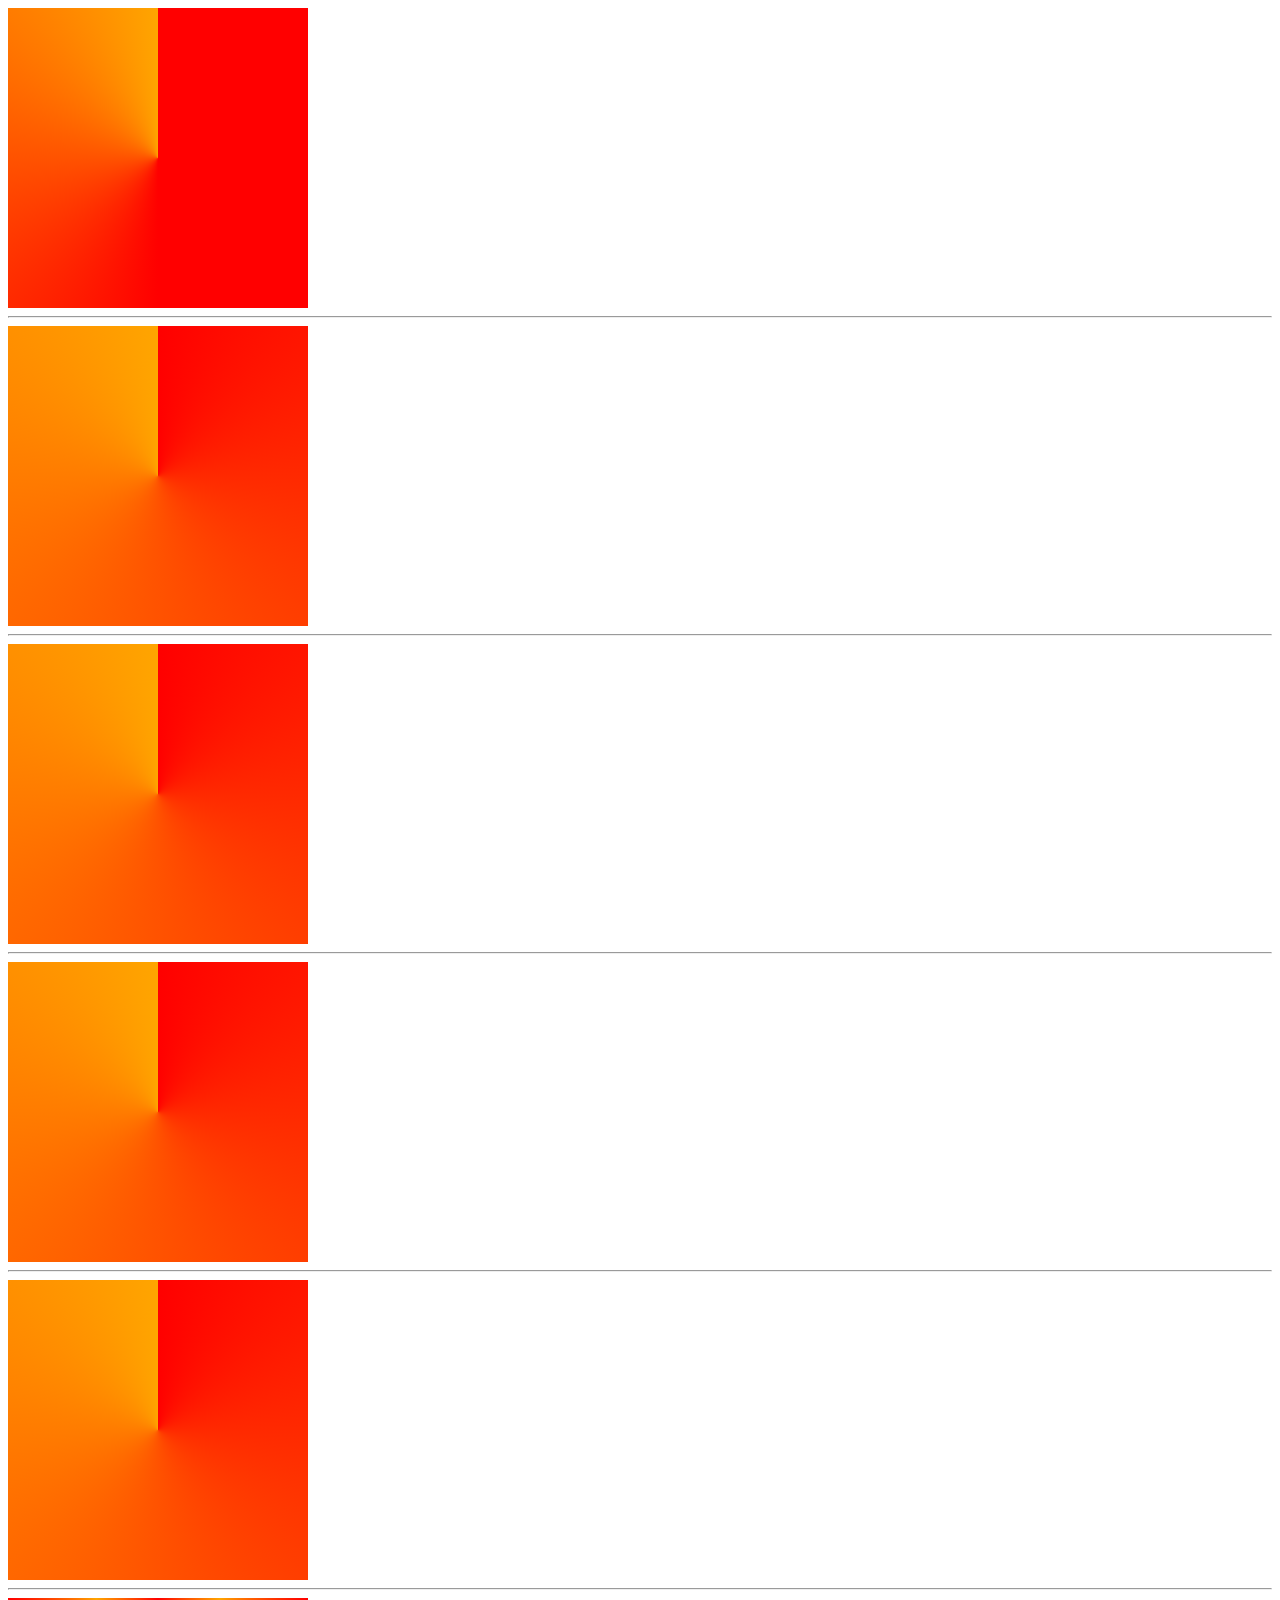
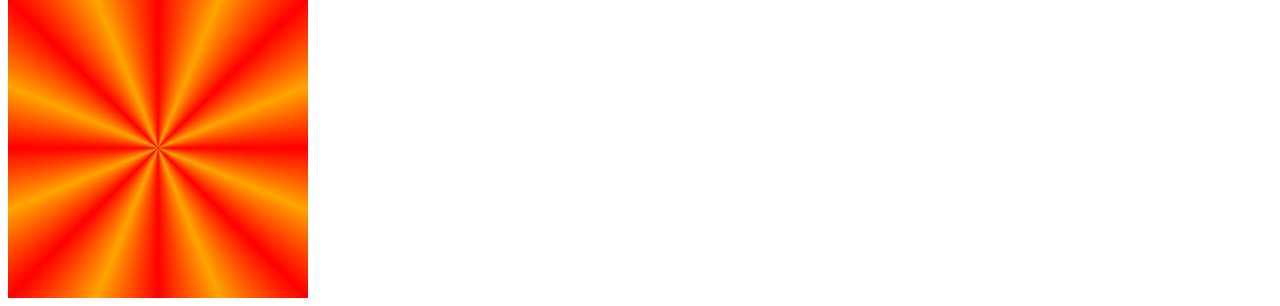
<file: html_learn/2024-0418school3t.html>
<!DOCTYPE html>
<html lang="en">

<head>
    <meta charset="UTF-8">
    <meta name="viewport" content="width=device-width, initial-scale=1.0">
    <title>圓錐漸層</title>
    <style>
        #div1 {
            width: 300px;
            height: 300px;
            background-image: conic-gradient(red 50%, orange);
        }

        #div2 {
            width: 300px;
            height: 300px;
            background-image: conic-gradient(red, orange);
        }

        #div3 {
            width: 300px;
            height: 300px;
            background-image: conic-gradient(red, orange);
        }

        #div4 {
            width: 300px;
            height: 300px;
            background-image: conic-gradient(red, orange);
        }

        #div5 {
            width: 300px;
            height: 300px;
            background-image: conic-gradient(red, orange);
        }

        #div6 {
            width: 300px;
            height: 300px;
            background-image: repeating-conic-gradient(red 0deg, orange 22.5deg, orange 22.5deg, red 45deg);
        }
    </style>
</head>

<body>


</body>
<div id="div1"></div>
<hr>
<div id="div2"></div>
<hr>
<div id="div3"></div>
<hr>
<div id="div4"></div>
<hr>
<div id="div5"></div>
<hr>
<div id="div6"></div>

</html>
</file>
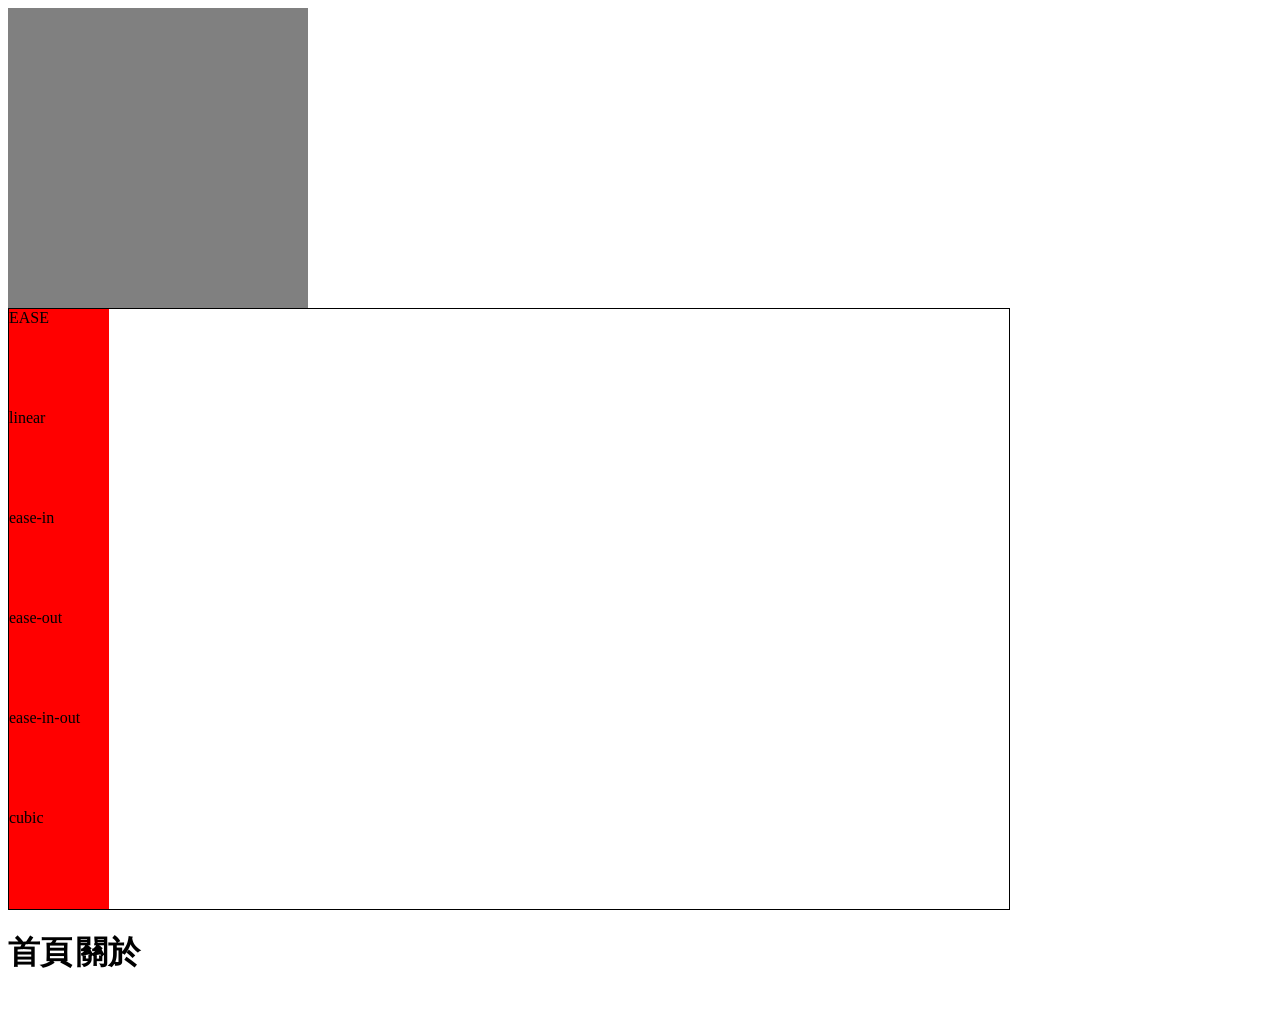
<file: html_learn/2024-0418school4.html>
<!DOCTYPE html>
<html lang="en">

<head>
    <meta charset="UTF-8">
    <meta name="viewport" content="width=device-width, initial-scale=1.0">
    <title>轉場動畫</title>
    <style>
        .div1 {
            width: 300px;
            height: 300px;
            background-color: gray;
            /* transition:樣式1,時間 速度 延遲, 樣式2 ... */
            /* all代表全部樣式 */
            transition: width 5s, background 5s;

        }

        .div1:hover {
            width: 1000px;
            background-color: red;
        }

        .container {
            width: 1000px;
            height: 600px;
            border: 1px solid black;
            position: relative;
        }

        .container div {
            position: absolute;
            width: 100px;
            height: 100px;
            background-color: red;
            left: 0px;
        }

        .container:hover div {
            /* calc 不同尺寸單位的運送 四則運算前後需加空白 */
            left: calc(100% - 100px);
        }

        .ease {
            transition: left 5s ease;
        }

        .linear {
            top: 100px;
            transition: left 5s linear;
        }

        .ease-in {
            top: 200px;
            transition: left 5s ease-in;
        }

        .ease-out {
            top: 300px;
            transition: left 5s ease-out;

        }

        .ease-in-out {
            top: 400px;
            transition: left 5s ease-in-out;
        }

        .cubic {
            top: 500px;
            transition: left 5s cubic-bezier(.64, 1.81, .61, -0.2);
        }

        .hello::after {
            content: "";
            display: block;
            width: 0%;
            height: 5px;
            background-color: black;
            transition: width 0.5s;
        }

        .hello:hover::after {
            width: 100%;
        }

        h1 {
            display: inline-block;
        }
    </style>
</head>

<body>
    <div class="div1"></div>
    <div class="container">
        <div class="ease">EASE</div>
        <div class="linear">linear</div>
        <div class="ease-in">ease-in</div>
        <div class="ease-out">ease-out</div>
        <div class="ease-in-out">ease-in-out</div>
        <div class="cubic">cubic</div>
    </div>
    <h1 class="hello">首頁</h1>
    <h1 class="hello">關於</h1>
</body>

</html>
</file>
